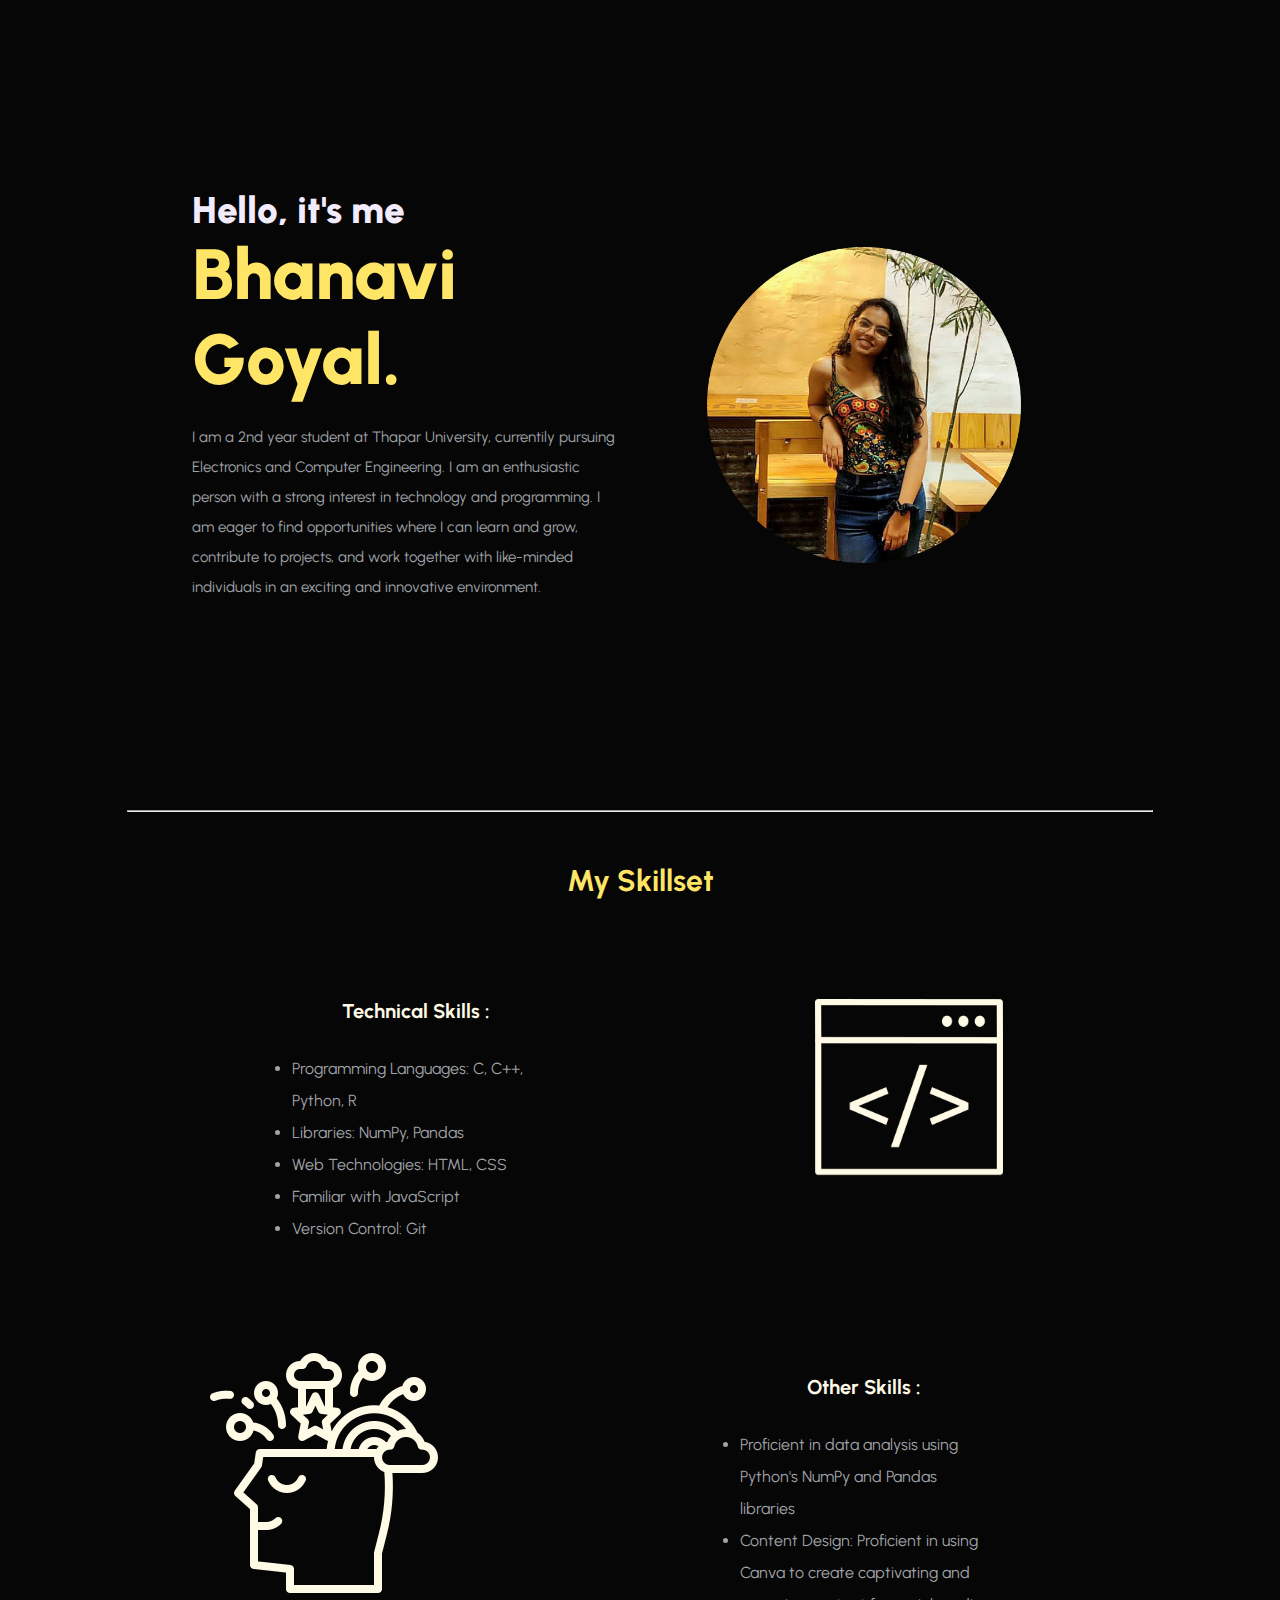
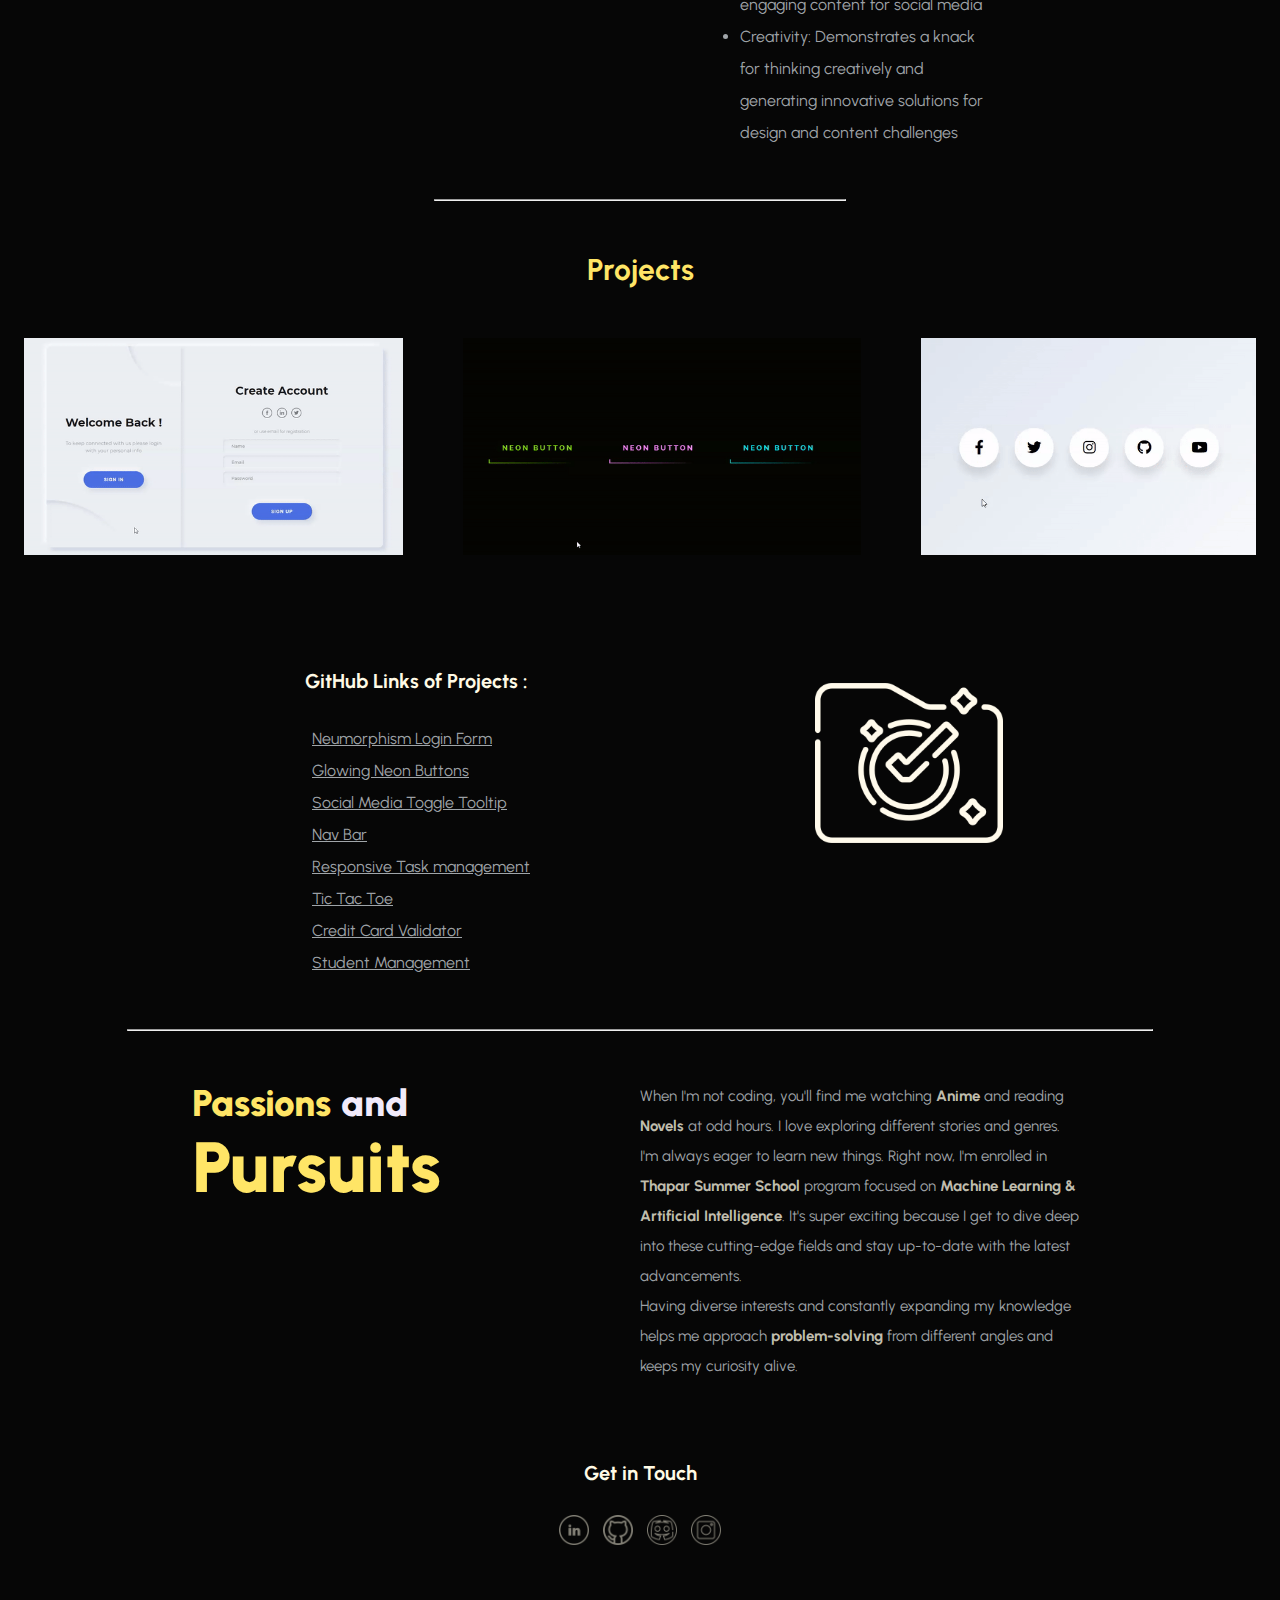
<file: index.html>
<!DOCTYPE html>
<html lang="en">
  <head>
    <meta charset="UTF-8" />
    <meta http-equiv="X-UA-Compatible" content="IE=edge" />
    <meta name="viewport" content="width=device-width, initial-scale=1.0" />
    <title>Bhanavi Goyal</title>
    <link rel="preconnect" href="https://fonts.googleapis.com" />
    <link rel="preconnect" href="https://fonts.gstatic.com" crossorigin />
    <link
      href="https://fonts.googleapis.com/css2?family=Urbanist:wght@200;400;700&display=swap"
      rel="stylesheet"
    />
    <link rel="stylesheet" href="style.css" />
  </head>
  <body>
    <main>
      <div class="firstSection">
        <div class="leftSection">
          <div class="hello">Hello, it's me</div>
          <div class="name primary_color">Bhanavi Goyal.</div>
          <div class="description desc_color">
            I am a 2nd year student at Thapar University, currentily pursuing Electronics and Computer Engineering. I am an enthusiastic person with a strong interest in technology and programming. I am eager to find opportunities where I can learn and grow, contribute to projects, and work together with like-minded individuals in an exciting and innovative environment. 
          </div>
        </div>
        <div class="rightSection">
          <div id="self_img">
            <img src="/img/SmartSelect_20230404_174452_Gallery.png" alt="" />
          </div>
        </div>
      </div>
      <hr />
      <div class="secondSection">
        <div class="heading">
          <h1>My Skillset</h1>
        </div>
        <div class="content">
          <div class="leftSection">
            <h2>Technical Skills :</h2>
            <div class="list_content">
              <ul>
                <li>Programming Languages: C, C++, Python, R</li>
                <li>Libraries: NumPy, Pandas</li>
                <li>Web Technologies: HTML, CSS</li>
                <li>Familiar with JavaScript</li>
                <li>Version Control: Git</li>
              </ul>
            </div>
          </div>
          <div class="rightSection">
            <div id="technical_skills">
              <img src="/img/website (3).png" alt="Coding IDE screen" />
            </div>
          </div>
        </div>

        <div class="content">
          <div class="leftSection">
            <div id="soft_skills">
              <img src="/img/inspiration.png" alt="" />
            </div>
          </div>
          <div class="rightSection">
            <h2>Other Skills :</h2>
            <div class="list_content">
              <ul>
                <li>
                  Proficient in data analysis using Python's NumPy and Pandas
                  libraries
                </li>
                <li>
                  Content Design: Proficient in using Canva to create
                  captivating and engaging content for social media
                </li>
                <li>
                  Creativity: Demonstrates a knack for thinking creatively and
                  generating innovative solutions for design and content
                  challenges
                </li>
              </ul>
            </div>
          </div>
        </div>
      </div>
      <div class="small_break"><hr /></div>
      <div class="thirdSection">
        <h1>Projects</h1>
        <div class="project_img">
          <div class="content_img">
            <a href="https://github.com/bhanavigoyal/Mini-Poject--LoginForm" target="_blank"><img src="/img/Sign_in.gif" alt="" /></a>
            <div>Login page</div>
          </div>
          <div class="content_img">
            <a href="https://github.com/bhanavigoyal/Mini-Project--NeonButton" target="_blank"><img src="/img/neon_button.gif" alt="" /></a>
            <div>Glowing Neon Buttons</div>
          </div>
          <div class="content_img">
            <a href="https://github.com/bhanavigoyal/Mini-Project--tooltip" target="_blank"><img src="/img/toggle_tooltip.gif" alt="" /></a>
            <div>Social Media Tooltip</div>
          </div>
        </div>
        <div class="content">
          <div class="leftSection">
            <h2>GitHub Links of Projects :</h2>
            <ul>
              <div class="github_url">
                <a href="https://github.com/bhanavigoyal/Mini-Poject--LoginForm" target="_blank"><li>Neumorphism Login Form</li></a>
              </div>
              <div class="github_url">
                <a href="https://github.com/bhanavigoyal/Mini-Project--NeonButton" target="_blank"><li>Glowing Neon Buttons</li></a>
              </div>
              <div class="github_url">
                <a href="https://github.com/bhanavigoyal/Mini-Project--tooltip" target="_blank"><li>Social Media Toggle Tooltip</li></a>
              </div>
              <div class="github_url">
                <a href="https://github.com/bhanavigoyal/Mini-Project--NavBar" target="_blank"><li>Nav Bar</li></a>
              </div>
              <div class="github_url">
                <a href="https://github.com/bhanavigoyal/Mini-Project--TaskManagement" target="_blank"><li>Responsive Task management</li></a>
              </div>
              <div class="github_url">
                <a href="https://github.com/bhanavigoyal/Mini-Project--Tic-Tac-Toe" target="_blank"><li>Tic Tac Toe</li></a>
              </div>
              <div class="github_url">
                <a href="https://github.com/bhanavigoyal/Mini-Project--CreditCardValidator" target="_blank"><li>Credit Card Validator</li></a>
              </div>
              <div class="github_url">
                <a href="https://github.com/bhanavigoyal/Mini-Project--StudentManagement" target="_blank"><li>Student Management</li></a>
              </div>
            </ul>
          </div>
          <div class="rightSection">
            <div id="github_projects">
              <img src="/img/complete.png" alt="" />
            </div>
          </div>
        </div>
      </div>
      <hr />
      <div class="fourthSection">
        <!-- <h1>About Me</h1> -->
        <div class="content">
          <div class="leftSection">
            <div class="wrap">
            <div class="hello passions primary_color">Passions </div>
            <div class="hello"> and</div>
          </div>
            <div class="name primary_color">Pursuits</div>
          </div>
          <div class="rightSection"><div class="description desc_color">
            <p>When I'm not coding, you'll find me watching <b class="sec_color">Anime</b> and reading <b class="sec_color"> Novels</b> at odd hours. I love exploring different stories and genres.</p>

            <p>I'm always eager to learn new things. Right now, I'm enrolled in <b class="sec_color">Thapar Summer School</b> program focused on <b class="sec_color">Machine Learning & Artificial Intelligence</b>. It's super exciting because I get to dive deep into these cutting-edge fields and stay up-to-date with the latest advancements.</p>
            
            <p>Having diverse interests and constantly expanding my knowledge helps me approach <b  class="sec_color">problem-solving</b> from different angles and keeps my curiosity alive.</p></div></div>
        </div>
      </div>
      <h2>Get in Touch</h2>
      <div class="icons">
        <a href="https://www.linkedin.com/in/bhanavi-goyal/" target="_blank" rel="https://www.linkedin.com"><img
          src="/img/linkedin (1).png"
          alt="facebook icon"
          class="icon"
        /></a>
        <a href="https://github.com/bhanavigoyal" target="_blank" rel="https://github.com/">
        <img
          src="/img/github.png"
          alt="linkedin icon"
          class="icon"
        /></a>
        <a href="https://discordapp.com/users/bhanavigoyal#9723" target="_blank" rel="https://discord.com/">
        <img
          src="/img/discord.png"
          alt="twitter icon"
          class="icon"
        /></a>
        <a href="https://www.instagram.com/bhanavigoyal/" target="_blank" rel="https://www.instagram.com/">
        <img
          src="/img/instagram.png"
          alt="instagram icon"
          class="icon"
        /></a>
      </div>
    </main>
  </body>
</html>
</file>
<file: style.css>
* {
    padding: 0;
    margin: 0;
}

body {
    background-color: #060606;
    color: #f2ebfb;
    font-family: 'Urbanist', sans-serif;
}

.primary_color {
    color: #ffe566;
}

.desc_color {
    color: #ced4dac5;
}

.firstSection {
    display: flex;
    justify-content: center;
    align-items: center;
    height: 90vh;
    width: 70%;
    margin: auto;
}

.leftSection {
    width: 50%;

}

.hello {
    font-size: 37px;
    font-weight: 900;
}

.name {
    font-size: 71px;
    font-weight: 900;
}

.description {
    padding: 20px;
    padding-left: 0px;
    line-height: 2;
    font-size: 15px;
}

.rightSection {
    width: 50%;
}
.rightSection img{
    display: block;
    width: 70%;
    margin: auto;
}

hr {
    width: 80%;
    margin: auto;
    color: #ced4dac5;
}

h1{
    margin-top: 30px;
    padding: 20px;
    color: #ffe566;
    text-align: center;
    font-size: 30px;
}

.content{
    display: flex;
    justify-content: center;
    margin: auto;
    padding: 50px;
    width: 70%;
}

h2{
    text-align: center;
    margin: 30px;
    padding: auto;
    color: #fffae5;
    font-size: 20px;
}

ul li{
    color: #ced4dac5;
    line-height: 2;
}

.list_content{
    padding: 0 100px;
}

#technical_skills{
    /* text-align: center; */
    margin-left: 135px;
    margin-top: 30px;
    width: 60%;
}

#soft_skills{
    text-align: center;
    width: 60%;
}

.small_break{
    width: 40%;
    margin: auto;
}

.project_img{
    display: flex;
    justify-content: center;
    align-items: center;
}

.project_img img{
    height: 217px;
    padding: 30px;
}

.content_img{
    position: relative;
}

.content_img div{
    position: absolute;
    bottom: 0;
    left: 0;
    visibility: hidden;
    opacity: 0;
    background-color: #060606;
    color:#ffe566;
    margin-bottom: 40px;
    margin-left: 25px;
    -webkit-transition: visibility 0s, opacity 0.75s linear; 
    transition: visibility 0s, opacity 0.75s linear;
    text-align: center;
    border-radius: 7px;
}

.content_img:hover div{
    visibility: visible;
    opacity: 0.7;
    width: 200px;
    padding: 10px;
    box-shadow: 2px 2px 2px 2px #35343487;
}
.github_url{
    margin-left: 100px;
    padding-left: 20px;
}
.github_url a{
    /* text-decoration: none; */
    color: #ced4dac5;
}

.github_url a:hover{
    color:#fffae5;
}

.github_url a li{
    color:#ced4dac5;
    list-style: none;
}

.github_url a li:hover{
    color:#fffae5;
}

#github_projects{
    margin-left: 135px;
    margin-top: 30px;
    width: 60%;
}

.fourthSection .rightSection{
    text-align: center;
}

.wrap{
    display: flex;
}

.passions{
    margin-right: 10px;
}

.icons{
    display: block;
    margin: auto;
    text-align: center;
    height: 10vh;
}

.icon {
    object-fit: contain;
    width: 30px;
    margin: 0 5px;
    opacity: 0.5;
    transition: 0.15s;
}

.icon:hover {
    opacity: 1;
    transition: 0.15s;
    cursor: pointer;
}

.fourthSection .description{
    padding: 0;
    text-align: left;
}

.sec_color{
    color: #fffae5c4;
}
</file>
